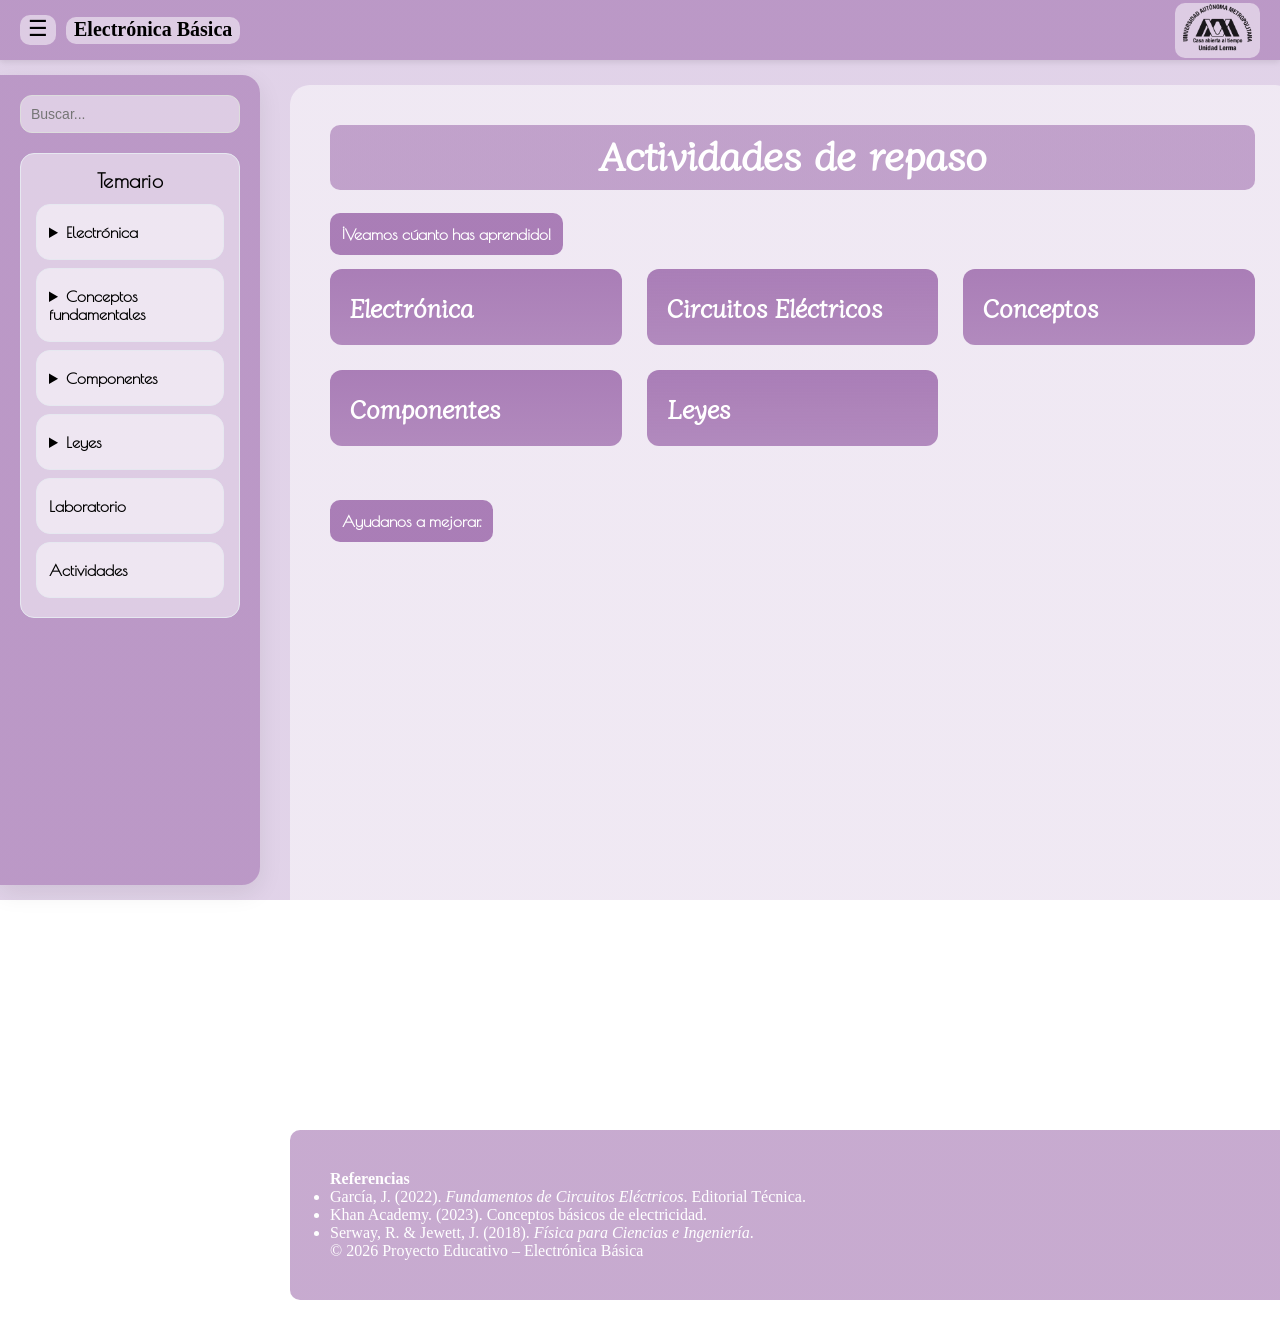
<file: Actividades.html>
<!DOCTYPE html>
<html>
<head>
	<meta charset="utf-8">
	<meta name="viewport" content="width=device-width, initial-scale=1">
	<title>Actividades</title>
		<link rel="stylesheet" type="text/css" href="index.css">
		<link rel="icon" href="https://encrypted-tbn0.gstatic.com/images?q=tbn:ANd9GcSsfq38SGTMg9BivYdH-0id2JxEqsjyG_lJmA&s">
</head>
<body>

	<!-- Checkbox para mostrar/ocultar sidebar -->
    <input type="checkbox" id="menu-toggle">

    <!-- Header superior -->
    <header class="topbar">
        <div class="header-left">
            <label for="menu-toggle" class="menu-btn">☰</label>
            <h1 class=""><a href="index.html">Electrónica Básica</a></h1>
        </div>
        <!--<p>Contáctanos</p>-->
        <img src="Logo.png" class="logo">
    </header>

    <!-- Menú / Sidebar -->
    <aside class="sidebar">
    	<!-- Buscador -->
    	<div class="buscador">
    		<input type="text" placeholder="Buscar..."></input>
    	</div>

    	<!-- Temario -->
    	<div class="sidebar-content">
    		<h3><center>Temario</center></h3>
	    	<details class="sidebar-section">
		  		<summary class="submenu-title"><a href="index.html">Electrónica</a></summary>
		  		<div class="submenu">
		  			<p><a href="index.html#circuitos">Circuitos Eléctricos</a></p>
		  		</div>
			</details>

			<details class="sidebar-section">
		  		<summary class="submenu-title"><a href="Conceptos.html">Conceptos fundamentales</a></summary>
		  		<div class="submenu">
		  			<p><a href="Conceptos.html#carga">Carga eléctrica</a></p>
		  			<p><a href="Conceptos.html#corriente">Corriente eléctrica</a></p>
			    	<p><a href="Conceptos.html#potencia">Potencia eléctrica</a></p>
			    	<p><a href="Conceptos.html#voltaje">Voltaje</a></p>
			    	<p><a href="Conceptos.html#resistencia">Resistencia</a></p>
			    	<p><a href="Conceptos.html#circuitos">Circuitos eléctricos</a></p>
		  		</div>
			</details>

			<details class="sidebar-section">
		  		<summary class="submenu-title"><a href="Componentes.html">Componentes</a></summary>
		  		<div class="submenu">
			    	<p><a href="Componentes.html#fuente">Fuente</a></p>
			    	<p><a href="Componentes.html#resistor">Resistor</a></p>
			    	<p><a href="Componentes.html#capacitor">Capacitor</a></p>
			    	<p><a href="Componentes.html#diodo">Diodo</a></p>
			    	<p><a href="Componentes.html#transistor">Transistor</a></p>
			    	<p><a href="Componentes.html#inductor">Inductor</a></p>
			    	<p><a href="Componentes.html#indicador">Indicador</a></p>
			    	<p><a href="Componentes.html#interruptor">Interruptor</a></p>
			    	<p><a href="Componentes.html#conectores">Conectores</a></p>
		  		</div>
			</details>

			<details class="sidebar-section">
		  		<summary class="submenu-title"><a href="Leyes.html">Leyes</a></summary>
			  	<div class="submenu">
			    	<p><a href="Leyes.html#ohm">Ley de Ohm</a></p>
			    	<p><a href="Leyes.html#kirchhoff">Leyes de Kirchhoff</a></p>
			  	</div>
			</details>

			<div class="sidebar-section">
		  		<p class="submenu-title"><a href="Laboratorio.html">Laboratorio</a></p>
			</div>

			<div class="sidebar-section">
                <p class="submenu-title"><a href="Actividades.html">Actividades</a></p>
            </div>
            <!--
            <details class="sidebar-section">
                <summary class="submenu-title"><a href="Actividades.html">Actividades</a></summary>
                <div class="submenu">
                    <p><a href="Actividades.html#electronica">Electrónica</a></p>
                    <p><a href="Actividades.html#conceptos">Conceptos</a></p>
                    <p><a href="Actividades.html#componentes">Componentes</a></p>
                    <p><a href="Actividades.html#leyes">Leyes</a></p>
                </div>
            </details>
            -->
		</div>
    </aside>

    
	<!-- Contenido -->
    <main class="content">
        <h1><center>Actividades de repaso</center></h1>
        <br>
        <section class="content-block">
            <div class="text">
                <h2>¡Veamos cúanto has aprendido!</h2>
            </div>
        </section>

        <div class="actividades-container">
            <div class="card" data-order="1">
                <h3>Electrónica</h3>
                <div class="contenido">
                    <!--<p>Contenido completo actividad 1</p>-->
                    <br>
                <iframe title="TRIVIAL" src="https://view.genially.com/698baee0ca3a35595c1a328c" type="text/html" allowscriptaccess="always"></iframe>
                </div>
            </div>

            <div class="card" data-order="2">
                <h3>Circuitos Eléctricos</h3>
                <div class="contenido">
                    <!--<p>Contenido completo actividad 2</p>-->
                    <br>
                    <iframe title="Clasificación de los circuitos eléctricos"src="https://view.genially.com/69a09a37749dd07511ccbd43" type="text/html" ></iframe>
                </div>
            </div>

            <div class="card" data-order="3">
                <h3>Conceptos</h3>
                <div class="contenido">
                    <!--<p>Contenido completo actividad 3</p>-->
                    <br>
                    <iframe title="Conceptos de la electrónica básica" src="https://view.genially.com/699512260c734be291f98095" type="text/html"></iframe> 
                </div>
            </div>

            <div class="card" data-order="4">
                <h3>Componentes</h3>
                <div class="contenido">
                    <!--<p>Contenido completo actividad 4</p>-->
                    <br>
                    <iframe title="Desafío Componentes de la Electrónica" src="https://view.genially.com/69a0a591e486b59340977725" type="text/html"></iframe>
                </div>
            </div>

            <div class="card" data-order="5">
                <h3>Leyes</h3>
                <div class="contenido">
                    <!--<p>Contenido completo actividad 5</p>-->
                    <br>
                    <iframe title="TEST DE LA LEY DE OHM Y LEYES DE KIRCHHOFF" src="https://view.genially.com/69a0e72810dc5167cce339b4" type="text/html"></iframe>
                </div>
            </div>
        </div>

        <br><br><br>
        <section class="content-block">
            <div class="text">
                <h2>Ayudanos a mejorar.</h2>
            </div>
        </section>

        <iframe src="https://docs.google.com/forms/d/e/1FAIpQLSepMtoxYcIFYztERK4-CRxWJGGAnHeQ8qgu7S0KzUncWFh7sQ/viewform?embedded=true" width="640" height="965" frameborder="0" marginheight="0" marginwidth="0">Cargando…</iframe>
    </main>

    <footer class="footer">
        <div class="footer-contenido">
            <h4>Referencias</h4>
            <ul class="referencias">
                <li>García, J. (2022). <em>Fundamentos de Circuitos Eléctricos</em>. Editorial Técnica.</li>
                <li>Khan Academy. (2023). Conceptos básicos de electricidad.</li>
                <li>Serway, R. & Jewett, J. (2018). <em>Física para Ciencias e Ingeniería</em>.</li>
            </ul>

            <p class="copyright">
                © 2026 Proyecto Educativo – Electrónica Básica
            </p>
        </div>
    </footer>

    <script>
        /* ABRE SOLO UN SUBMENÚ DEL SIDEBAR */
        const sections = document.querySelectorAll(".sidebar-section");
        sections.forEach(section => {
            section.addEventListener("toggle", () => {
                if (section.open) {
                    sections.forEach(other => {
                        if (other !== section) {
                            other.removeAttribute("open");
                        }
                    });
                }
            });
        });

        /* Movimiento de las actividades al abrir y cerrar */
        const container = document.querySelector(".actividades-container");
        const cards = document.querySelectorAll(".card");

        cards.forEach(card => {
            card.addEventListener("click", () => {

                // Si ya está activa, cerrarla
                if (card.classList.contains("activa")) {
                    card.classList.remove("activa");
                    container.classList.remove("modo-activo");
                    return;
                }

                // Quitar activa de todas
                cards.forEach(c => c.classList.remove("activa"));

                // Activar seleccionada
                card.classList.add("activa");
                container.classList.add("modo-activo");
            });
        });
    </script>
</body>
</html>

</body>
</html>
</file>
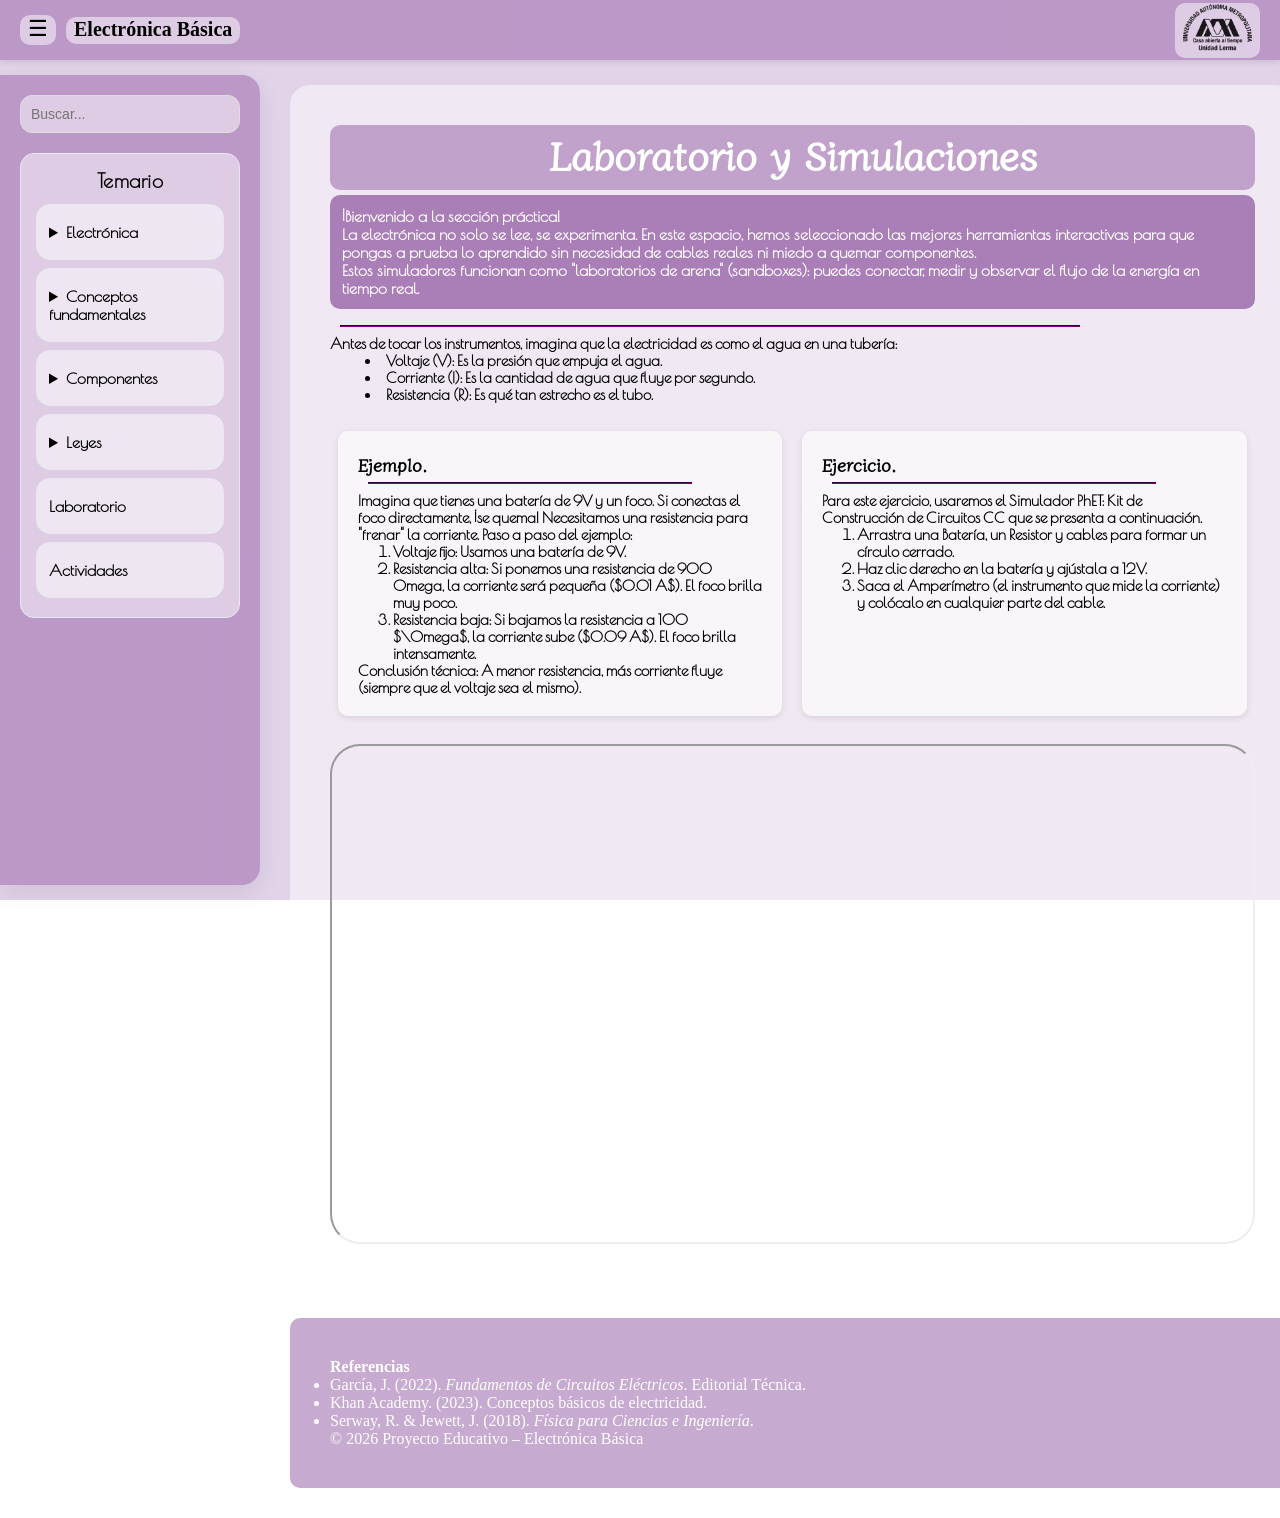
<file: Laboratorio.html>
<!-- 
	https://everycircuit.com/app/
-->
<!DOCTYPE html>
<html>
<head>
	<meta charset="utf-8">
	<meta name="viewport" content="width=device-width, initial-scale=1">
	<title>Laboratorio</title>
		<link rel="stylesheet" type="text/css" href="index.css">
		<link rel="icon" href="https://encrypted-tbn0.gstatic.com/images?q=tbn:ANd9GcSsfq38SGTMg9BivYdH-0id2JxEqsjyG_lJmA&s">
</head>
<body>

	<!-- Checkbox para mostrar/ocultar sidebar -->
    <input type="checkbox" id="menu-toggle">

    <!-- Header superior -->
    <header class="topbar">
        <div class="header-left">
            <label for="menu-toggle" class="menu-btn">☰</label>
            <h1 class=""><a href="index.html">Electrónica Básica</a></h1>
        </div>
        <!--<p>Contáctanos</p>-->
        <img src="Logo.png" class="logo">
    </header>

    <!-- Menú / Sidebar -->
    <aside class="sidebar">
    	<!-- Buscador -->
    	<div class="buscador">
    		<input type="text" placeholder="Buscar..."></input>
    	</div>

    	<!-- Temario -->
    	<div class="sidebar-content">
    		<h3><center>Temario</center></h3>
	    	<details class="sidebar-section">
		  		<summary class="submenu-title"><a href="index.html">Electrónica</a></summary>
		  		<div class="submenu">
		  			<p><a href="index.html#circuitos">Circuitos Eléctricos</a></p>
		  		</div>
			</details>

			<details class="sidebar-section">
		  		<summary class="submenu-title"><a href="Conceptos.html">Conceptos fundamentales</a></summary>
		  		<div class="submenu">
		  			<p><a href="Conceptos.html#carga">Carga eléctrica</a></p>
		  			<p><a href="Conceptos.html#corriente">Corriente eléctrica</a></p>
			    	<p><a href="Conceptos.html#potencia">Potencia eléctrica</a></p>
			    	<p><a href="Conceptos.html#voltaje">Voltaje</a></p>
			    	<p><a href="Conceptos.html#resistencia">Resistencia</a></p>
			    	<p><a href="Conceptos.html#circuitos">Circuitos eléctricos</a></p>
		  		</div>
			</details>

			<details class="sidebar-section">
		  		<summary class="submenu-title"><a href="Componentes.html">Componentes</a></summary>
		  		<div class="submenu">
			    	<p><a href="Componentes.html#fuente">Fuente</a></p>
			    	<p><a href="Componentes.html#resistor">Resistor</a></p>
			    	<p><a href="Componentes.html#capacitor">Capacitor</a></p>
			    	<p><a href="Componentes.html#diodo">Diodo</a></p>
			    	<p><a href="Componentes.html#transistor">Transistor</a></p>
			    	<p><a href="Componentes.html#inductor">Inductor</a></p>
			    	<p><a href="Componentes.html#indicador">Indicador</a></p>
			    	<p><a href="Componentes.html#interruptor">Interruptor</a></p>
			    	<p><a href="Componentes.html#conectores">Conectores</a></p>
		  		</div>
			</details>

			<details class="sidebar-section">
		  		<summary class="submenu-title"><a href="Leyes.html">Leyes</a></summary>
			  	<div class="submenu">
			    	<p><a href="Leyes.html#ohm">Ley de Ohm</a></p>
			    	<p><a href="Leyes.html#kirchhoff">Leyes de Kirchhoff</a></p>
			  	</div>
			</details>

			<div class="sidebar-section">
		  		<p class="submenu-title"><a href="Laboratorio.html">Laboratorio</a></p>
			</div>

			<div class="sidebar-section">
		  		<p class="submenu-title"><a href="Actividades.html">Actividades</a></p>
			</div>
			<!--
			<details class="sidebar-section">
		  		<summary class="submenu-title"><a href="Actividades.html">Actividades</a></summary>
			  	<div class="submenu">
			    	<p><a href="Actividades.html#electronica">Electrónica</a></p>
			    	<p><a href="Actividades.html#conceptos">Conceptos</a></p>
			    	<p><a href="Actividades.html#componentes">Componentes</a></p>
			    	<p><a href="Actividades.html#leyes">Leyes</a></p>
			  	</div>
			</details>
			-->
		</div>
    </aside>

    
	<!-- Contenido -->
	<main class="content">
        <h1><center>Laboratorio y Simulaciones</center></h1>
        <h2>
        	¡Bienvenido a la sección práctica! <br>
        	La electrónica no solo se lee, se experimenta. En este espacio, hemos seleccionado las mejores herramientas interactivas para que pongas a prueba lo aprendido sin necesidad de cables reales ni miedo a quemar componentes. <br>
        	Estos simuladores funcionan como "laboratorios de arena" (sandboxes): puedes conectar, medir y observar el flujo de la energía en tiempo real.
        </h2>
        <section class="content-block">
        	<div class="text">
		        <h3></h3>
		        <hr>
		        <p>
		        	Antes de tocar los instrumentos, imagina que la electricidad es como el agua en una tubería:
			        	<li>Voltaje (V): Es la presión que empuja el agua.</li>
			        	<li>Corriente (I): Es la cantidad de agua que fluye por segundo.</li>
			        	<li>Resistencia (R): Es qué tan estrecho es el tubo.</li>
			        	<section class="ej">
			        		<section class="ej-content2">
				        		<div class="ejemplo">
				        			<h4>Ejemplo.</h4>
				        			<hr>
				        			<p>
				        				Imagina que tienes una batería de 9V y un foco. Si conectas el foco directamente, ¡se quema! Necesitamos una resistencia para "frenar" la corriente.
				        				Paso a paso del ejemplo:
				        					<ol>
				        						<li>Voltaje fijo: Usamos una batería de 9V.</li>
				        						<li>Resistencia alta: Si ponemos una resistencia de 900 Omega, la corriente será pequeña ($0.01 A$). El foco brilla muy poco.</li>
				        						<li>Resistencia baja: Si bajamos la resistencia a 100 $\Omega$, la corriente sube ($0.09 A$). El foco brilla intensamente.</li>
				        					</ol>
				        				Conclusión técnica: A menor resistencia, más corriente fluye (siempre que el voltaje sea el mismo).
				        			</p>
				        		</div>
				        		<div class="ejemplo">
				        			<h4>Ejercicio.</h4>
				        			<hr>
				        			<p>
				        				Para este ejercicio, usaremos el Simulador PhET: Kit de Construcción de Circuitos CC que se presenta a continuación.
				        					<ol>
				        						<li>Arrastra una Batería, un Resistor y cables para formar un círculo cerrado.</li>
				        						<li>Haz clic derecho en la batería y ajústala a 12V.</li>
				        						<li>Saca el Amperímetro (el instrumento que mide la corriente) y colócalo en cualquier parte del cable.</li>
				        					</ol>
				        			</p>
				        		</div>
				        	</section>
			        	</section>
		        </p>
		    </div>
		    <!--
		    <div>
		    	<img style="width: ; height: ;" src="">
		    </div>
		    -->
		</section>
		<!---->
		<div style="width: 100%;">
			<iframe src="https://phet.colorado.edu/sims/html/circuit-construction-kit-dc/latest/circuit-construction-kit-dc_all.html?locale=es"></iframe>
				<!- https://www.circuitlab.com/editor/#?id=7pq5wm&from=homepage ->
		</div>
		<!---->
	</main>

    <footer class="footer">
	    <div class="footer-contenido">
	        <h4>Referencias</h4>
	        <ul class="referencias">
	            <li>García, J. (2022). <em>Fundamentos de Circuitos Eléctricos</em>. Editorial Técnica.</li>
	            <li>Khan Academy. (2023). Conceptos básicos de electricidad.</li>
	            <li>Serway, R. & Jewett, J. (2018). <em>Física para Ciencias e Ingeniería</em>.</li>
	        </ul>

	        <p class="copyright">
	            © 2026 Proyecto Educativo – Electrónica Básica
	        </p>
	    </div>
	</footer>


	<script>
		/* ABRE SOLO UN SUBMENÚ DEL SIDEBAR */
        const sections = document.querySelectorAll(".sidebar-section");
        sections.forEach(section => {
            section.addEventListener("toggle", () => {
                if (section.open) {
                    sections.forEach(other => {
                        if (other !== section) {
                            other.removeAttribute("open");
                        }
                    });
                }
            });
        });
	</script>

</body>
</html>
</file>
<file: index.css>
/*  IMPORTACIONES  */
    @import url('https://fonts.googleapis.com/css2?family=Diphylleia&display=swap');
    @import url('https://fonts.googleapis.com/css2?family=Offside&display=swap');
    @import url('https://fonts.googleapis.com/css2?family=Old+Standard+TT:ital,wght@0,400;0,700;1,400&family=Poiret+One&display=swap');



/*  GENERAL  */
    * {
        margin: 0;
        padding: 0;
        box-sizing: border-box;
    }
    body {
        font-family: '';
        background-image: 
          linear-gradient(rgba(155,108,180,0.3), rgba(155,108,180,0.3)),
          url('https://img.freepik.com/vector-premium/diseno-patron-o-fondo-computadora_260839-108.jpg');
        /*background-size: cover;*/
        background-attachment: fixed;
    }



/* MENSAJE DE BIENVENIDA */
    /* Fondo oscuro oculto */
    .popup-overlay {
        display: none; 
        position: fixed;
        top: 0;
        left: 0;
        width: 100%;
        height: 100%;
        background-color: rgba(0, 0, 0, 0.7);
        justify-content: center;
        align-items: center;
        z-index: 1000;
    }
    /* Caja del popup */
    .popup-content {
        background-image: 
          linear-gradient(rgba(162,114,176,0.8), rgba(162,114,176,0.8)),
          url('https://wallpapers.com/images/hd/minimalist-technology-1920-x-1200-wallpaper-5upk8gqub8mkiu3w.jpg');
        background-size: cover;
        padding: 20px;
        border-radius: 8px;
        text-align: center;
        box-shadow: 0 4px 8px rgba(0,0,0,0.2);
        max-width: 55%;
    }
    /* Clase para mostrar el popup */
    .popup-overlay.show {
        display: flex;
    }
    .popup-content h2{
        font-family: 'Poiret One';
        color: white;
        font-size: 30px;
        border-radius: 10px;
    }
    .popup-content p{
        font-family: 'Diphylleia';
        color: white;
        font-size: 17px;
        border-radius: 10px;
        margin: 0 50px 0 50px;
    }
    .popup-content button{
        background-color: rgba(255,255,255,.5);
        padding: 10px;
        border-radius: 8px;
        cursor: pointer;
        font-family: 'Poiret One';
    }
    .popup-content button:hover {
        background-color:rgba(186,151,196,.9);
        color: white;
    }



/*  HEADER / TOPBAR  */
    /*Ocultar el checkbox del sidebar*/
    #menu-toggle {
        display: none;
    }
    .topbar {
        position: fixed;
        width: 100%;
        height: 60px;
        background-image: 
          linear-gradient(rgba(162,114,176,0.6), rgba(162,114,176,0.6)),
          url('https://wallpapers.com/images/hd/minimalist-technology-1920-x-1200-wallpaper-5upk8gqub8mkiu3w.jpg');
        background-size: cover;
        display: flex;
        align-items: center;
        padding: 0 20px;
        box-shadow: 0 2px 6px rgba(0,0,0,0.1);
        z-index: 1000;
        top: 0;
        left: 0;
        justify-content: space-between;
    }
    .header-left {
        display: flex;
        align-items: center;
    }
    .logo {
        height: 55px;
        align-items: center;
        object-fit: contain;
        background: rgba(255,255,255,.5);
        border-radius: 10px;
        padding: 1px 8px 3px 8px;
    }
    .topbar a {
        text-decoration: none;
        color: black;
    }
    .topbar h1 {
        margin-left: 10px;
        font-size: 20px;
        font-family: '';
        background: rgba(255,255,255,.5);
        border-radius: 10px;
        padding: 1px 8px 3px 8px; /*arriba, derecha, abajo, izquierda*/
    }
    /* Botón menú */
    .menu-btn {
        font-size: 22px;
        cursor: pointer;
        border-radius: 10px;
        background: rgba(255,255,255,.5);
        padding: 1px 8px 3px 8px;
    }



/*  MENÚ / SIDEBAR  */
    .sidebar {
        position: fixed;
        top: 75px; /*75px*/
        left: 0px;
        width: 260px;
        height: calc(100vh - 90px);/*calc(100vh - 90px)*/
        background-image: 
          linear-gradient(rgba(162,114,176,0.6), rgba(162,114,176,0.6)),
          url('https://wallpapers.com/images/hd/minimalist-technology-1920-x-1200-wallpaper-5upk8gqub8mkiu3w.jpg');
        background-size: cover;
        padding: 20px;
        border-top-right-radius: 18px;
        border-bottom-right-radius: 18px;
        box-shadow: 0 8px 25px rgba(0,0,0,0.08);
        overflow-y: auto;
        transition: transform 0.3s ease;
    }
    /* Ocultar sidebar cuando checkbox está activo */
    #menu-toggle:checked ~ .sidebar {
        transform: translateX(-100%);
    }
    /* Buscador */
    .buscador {
        position: relative;
        margin-bottom: 20px;
    }
    .buscador input {
        width: 100%;
        padding: 10px 12px 10px 10px;
        border-radius: 12px;
        border: 1px solid #ddd;
        font-size: 14px;
        outline: none;
        transition: 0.2s ease;
        background-color: rgba(255,255,255,.5);
    }
    .buscador input:focus {
        /*border-color: #4a90e2;*/
        /*box-shadow: 0 0 0 3px rgba(74,144,226,0.15);*/
        color: black;
    }
    /* Secciones */
    .sidebar-content {
        margin-bottom: 15px;
        padding: 15px;
        background: rgba(255,255,255,.5);
        border-radius: 14px;
        border: 1px solid #e6e8f0;
        font-family: 'Poiret One';
        /* ↓ Opcional */
        max-height: 465px;
    }
    .sidebar-content h3 {
        font-size: 20px;
        color: black;
        margin-bottom: 12px;
        letter-spacing: 0.5px;
    }
    .sidebar-content a {
        text-decoration: none;
        color: black;
    }
    /*  */
    .sidebar-section {
        /*padding: 8px;
        border-radius: 14px;
        border: 1px solid #e6e8f0;
        margin: 5px;*/
        padding: 10px 12px;
        border-radius: 14px;
        border: 1px solid #e6e8f0;
        margin: 8px 0;
        background: rgba(255,255,255,.5);
        transition: all 0.3s ease;
    }
    .sidebar.closed {
        transform: translateX(0);/*(-100%)*/
    }
    /* Submenus */
    .submenu-title {
        /*display: block;*/
        /*text-align: center;*/
        /*font-size: 15px;*/
        font-weight: bold;
        margin: 8px 0;
        cursor: pointer;
    }
    .submenu {
        position: fixed;
        min-width: 160px;
        background: white;
        padding: 4px 9px 2px 2px;
        border-radius: 10px;
        /* ↑ Opcional */
        margin-left: 18px;
        margin-top: 6px;
          /* Animación de despliegue opcional */
        transform: translateX(-10px);
        opacity: 0;
        transition: all 0.25s ease;
    }
    /* Animación de despliegue opcional */
    details[open] .submenu {
        transform: translateX(0);
        opacity: 1;
    }
    /**/
    .submenu a {
        display: flex;
        align-items: center;
        padding: 6px 12px;
        border-radius: 8px;
        text-decoration: none;
        color: black;
        background: white;
        font-size: 13px;
        font-weight: bold;
        margin-bottom: 3px;
        transition: all 0.2s ease;
    }
    .submenu a:hover {
        background-color:rgba(186,151,196,.9);
        transform: translateX(4px);
    }



/*  CONTENIDO  */
    .content {
        margin-top: 85px;
        margin-left: 290px;
        margin-bottom: 30px;
        margin-right: 30px;
        padding: 40px;
        width: 78.5%;
        transition: margin-left 0.3s ease;
        background: rgba(255,255,255,.5);
        border-radius: 20px;
        /* font-family: 'Offside';
        font-size: 13px;*/
    }
    .text {
        font-family: 'Poiret One';
        font-size: 15px;
        font-weight: 600;
    }
    .content-block {
        display: flex;
        align-items: center;
        gap: 30px;
    }
    .content-block img {
        border-radius: 12px;
    }
    /* Desplazar el contenido cuando el menú está abierto/cerrado */
    #menu-toggle:checked ~ .content {
        margin-left: 30px;
        width: 95.8%;
    }
    .content h1 {
        font-family: 'Diphylleia';
        color: white;
        font-size: 40px;
        border-radius: 10px;
        background-image: 
            linear-gradient(rgba(162,114,176,0.6), rgba(162,114,176,0.6)),
            url('https://wallpapers.com/images/hd/minimalist-technology-1920-x-1200-wallpaper-5upk8gqub8mkiu3w.jpg');
        background-size: cover;
        padding: 0 0 7px 0;
        margin-bottom: 5px;
    }
    .content h2 {
        font-family: 'Poiret One';
        color: white;
        font-size: 16px;
        border-radius: 10px;
        background-image: 
            linear-gradient(rgba(162,114,176,0.9), rgba(162,114,176,0.9)),
            url('https://wallpapers.com/images/hd/minimalist-technology-1920-x-1200-wallpaper-5upk8gqub8mkiu3w.jpg');
        background-size: cover;
        padding: 12px 12px 12px 12px;
        margin-bottom: 14px;
    }
    .content h3 {
        font-family: 'Diphylleia';
        font-size: 25px;
    }
    .content h4 {
        font-family: 'Diphylleia';
        font-size: 18px;
        padding: 0 0 3px 0;
    }
    /*.content p {
      margin-right: 10%;
    }*/
    .content li {
        margin-left: 35px;
    }
    hr {
        margin: 2px 0 8px 0;
        padding: 0;
        width: 80%;
        position: relative;
        border-color: purple;
        left: 10px;
    }



/* APARTADO DE ACTIVIDADES */
    iframe {
        width: 100%; 
        height: 500px;
        border-radius: 30px;
    }
    .actividades-container {
        display: grid;
        grid-template-columns: repeat(3, 1fr); /* espacio suficiente */
        gap: 25px;
        justify-content: center;
    }
    /* Cards */
    .card {
        background-image: 
            linear-gradient(rgba(162,114,176,0.9), rgba(162,114,176,0.8)),
            url('https://wallpapers.com/images/hd/minimalist-technology-1920-x-1200-wallpaper-5upk8gqub8mkiu3w.jpg');
        background-size: cover;
        color: white;
        padding: 20px;
        border-radius: 12px;
        cursor: pointer;
        transition: 0.3s ease;
        min-width: 180px;
    }
    .card .contenido {
        max-height: 0;
        overflow: hidden;
        transition: 0.3s ease;
    }
    .card.activa .contenido {
        max-height: 700px;
    }
    /* Activa arriba */
    .card.activa {
        grid-column: 1 / -1; /* ocupa toda la fila */
        grid-row: 1;        /* SIEMPRE fila 1 */
    }
    .actividades-container.modo-activo {
        grid-template-columns: repeat(5, auto);
        justify-content: center;
    }
    /* Las demás abajo en fila 2 */
    .actividades-container.modo-activo .card:not(.activa) {
        grid-row: 2;
    }
    .actividades-container.modo-activo .card:not(.activa) h3 {
        font-size: 18px;
    }



/*  TABLA CONCEPTUAL / CONCEPTOS Y COMPONENTES  */
    .tabla-conceptual {
        display: grid;
        gap: 15px;
        /**/
        background: rgba(255, 255, 255, 0.75);
        border: 2px solid #7b4c9f;
        border-radius: 18px;
        padding: 20px;
        backdrop-filter: blur(4px);
    }
    .fila {
        display: grid;
        grid-template-columns: 1fr 2fr 1fr;
        align-items: center;
        background: rgba(255,255,255,0.6);
        padding: 15px 20px;
        border-radius: 15px;
        box-shadow: 0 4px 10px rgba(0,0,0,0.05);
        border-bottom: 1px solid rgba(123, 76, 159, 0.3);
    }
    .fila:last-child {
        border-bottom: none;
    }
    .encabezado {
        font-weight: bold;
        background: transparent;
        box-shadow: none;
        border-bottom: 2px solid #7b4c9f;
        background: rgba(255,255,255,0.6);
        padding: 10px;
        margin-bottom: 10px;
    }
    .concepto {
        font-size: 1.2rem;
        font-weight: bold;
        border-bottom: 2px solid #7b4c9f;
        padding-bottom: 5px;
    }
    .descripcion {
        padding: 0 15px;
    }
    .foto img {
        width: 100%;
        height: 150px;
        border-radius: 20px;
    }



/*  TABLA DE CLASIFICACIÓN DE LOS CIRCUITOS  */
    .tabla-clasificacion {
        max-width: 1200px;
        margin: 80px auto;
        padding: 40px;
        background: rgba(255,255,255,0.9);
        border-radius: 15px;
        box-shadow: 0 8px 25px rgba(0,0,0,0.08);
    }
    .tabla-clasificacion h3 {
        text-align: center;
        margin-bottom: 30px;
        color: #5e3c73;
    }
    .tabla-contenedor {
        overflow-x: auto;
    }
    table {
        width: 100%;
        border-collapse: collapse;
        min-width: 800px;
    }
    thead {
        background: #7a5c8e;
        color: white;
    }
    th, td {
        padding: 15px;
        text-align: left;
        border: 1px solid #d4c6df; /* líneas visibles suaves */
    }
    th {
        font-weight: bold;
        text-align: center;
    }
    tbody tr:nth-child(even) {
        background: #f4eef7;
    }
    tbody tr:hover {
        background: #e8def0;
        transition: 0.2s ease;
    }
    td[rowspan] {
        background: #f0e6f5;
        font-weight: bold;
    }



/* EJERCICIOS EN LEYES / EJEMPLOS/EJERCICIOS DE LABORATORIO */
    .ej {
        font-family: 'Poiret One';
        font-weight: bold;
        font-size: 15px;
        padding: 8px;
    }
    .ej-content {
        /*border: 1px solid #ccc;*/
        border-radius: 10px;
        display: flex;
        gap: 20px;          /* espacio entre ejercicios */
        justify-content: space-between;
        flex-wrap: wrap;    /* evita que se rompa en pantallas pequeñas */
    }
    .ejercicio{
        padding: 20px;
        margin: 20px 0;
        flex: 1;            /* todos ocupan el mismo espacio */
        min-width: 250px;   /* evita que se hagan demasiado pequeños */
        background: rgba(255,255,255,0.6);
        border-radius: 10px;
        box-shadow: 0 2px 6px rgba(0,0,0,0.1);
    }
    .respuesta {
        padding: 10px 12px 10px 10px;
        border-radius: 10px;
        border: 1px solid #ddd;
        font-size: 14px;
        outline: none;
        transition: 0.2s ease;
        background-color: rgba(255,255,255,.5);
    }
    .respuesta:focus {
        border-color: #ba97c4; /* El color lila que ya usas en el hover */
        box-shadow: 0 0 5px rgba(186, 151, 196, 0.5);
        background-color: white;
    }
    .ej button{background-color: rgba(255,255,255,.5);
        padding: 10px;
        border-radius: 10px;
        cursor: pointer;
        font-family: 'Poiret One';
    }
    .ej button:hover {
        background-color:rgba(186,151,196,.9);
        color: white;
    }
    .feedback{
        margin-top: 15px;
        padding: 10px;
        border-left: 4px solid rgba(155,108,180);
    }
    /**/
    .ej-content2 {
        /*border: 1px solid #ccc;*/
        border-radius: 10px;
        display: flex;
        gap: 20px;          /* espacio entre ejercicios */
        justify-content: space-between;
        flex-wrap: wrap;    /* evita que se rompa en pantallas pequeñas */
    }
    .ejemplo {
        padding: 20px;
        margin: 20px 0;
        flex: 1;            /* todos ocupan el mismo espacio */
        min-width: 400px;   /* evita que se hagan demasiado pequeños */
        background: rgba(255,255,255,0.6);
        border-radius: 10px;
        box-shadow: 0 2px 6px rgba(0,0,0,0.1);
    }



/*  FOOTER */
    .footer {
      color: white;
      margin-left: 290px;
      margin-bottom: 30px;
      margin-right: 30px;
      padding: 40px;
      width: 78.5%;
      transition: margin-left 0.3s ease;
      background-image: 
        linear-gradient(rgba(162,114,176,0.6), rgba(162,114,176,0.6)),
        url('https://wallpapers.com/images/hd/minimalist-technology-1920-x-1200-wallpaper-5upk8gqub8mkiu3w.jpg');
      background-size: cover;
      border-radius: 10px;
    }
    /* Desplazar el contenido cuando el menú está abierto/cerrado */
    #menu-toggle:checked ~ .footer {
      margin-left: 30px;
      width: 95.8%;
    }



/* SCROLLBAR / BARRA DE DESPLAZAMIENTO */
</file>
